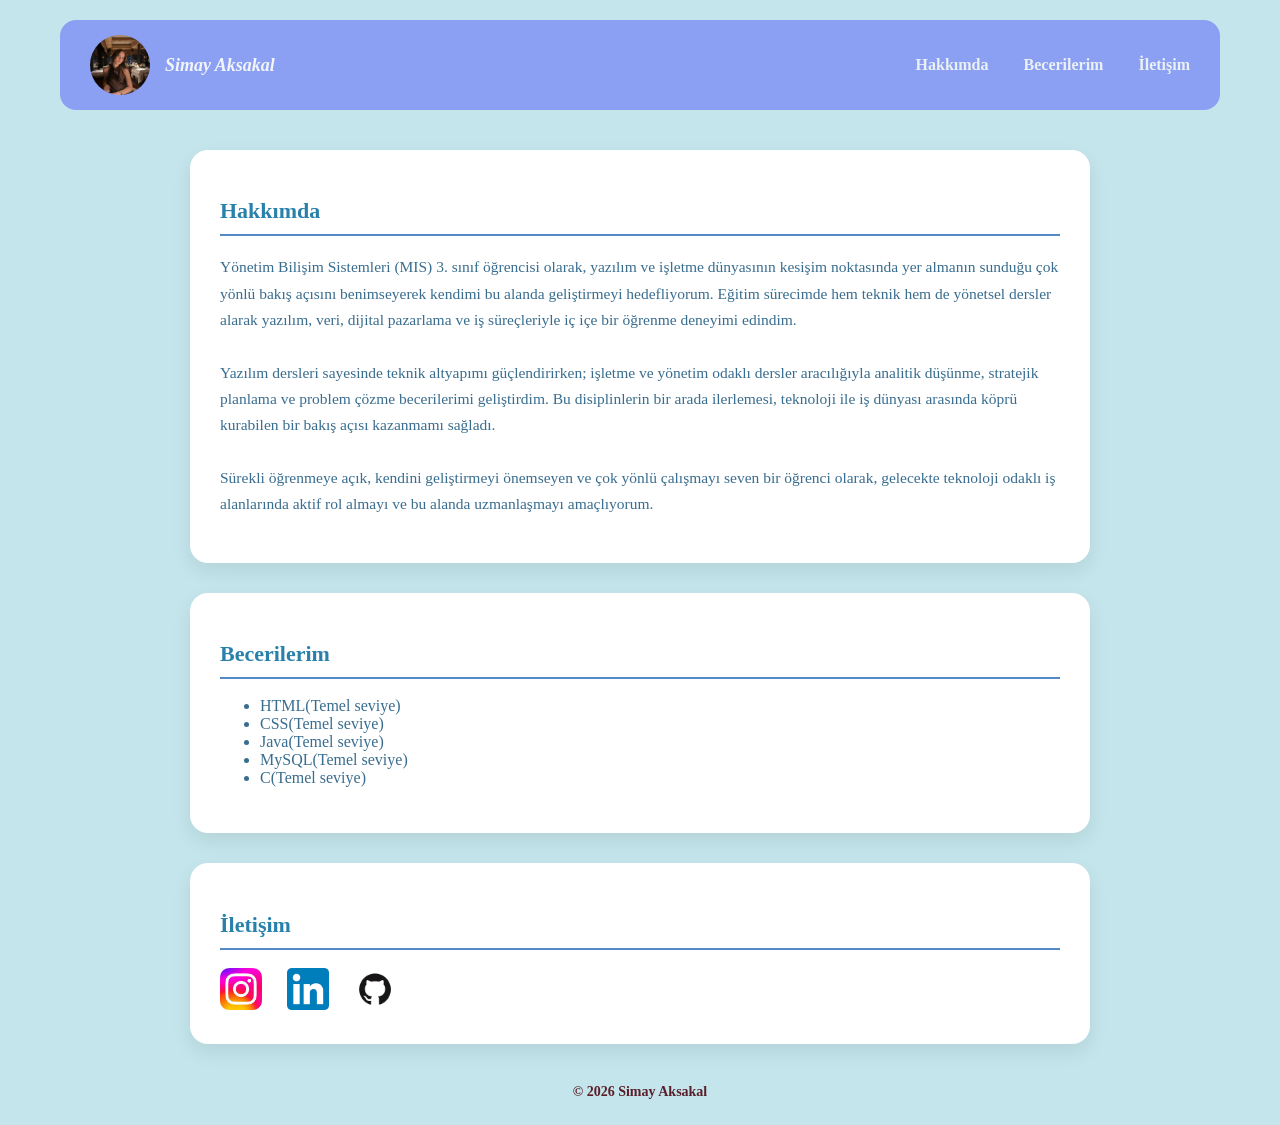
<file: index.html>
<!DOCTYPE html>
<html lang="tr">
<head>
    <meta charset="UTF-8">
    <title>Portfolio</title>
    <link rel="stylesheet" href="style.css">
</head>
<body>

    <!-- NAVBAR -->
    <nav class="navbar">
        <div class="nav-left">
            <img src="WhatsApp Image 2026-01-08 at 15.40.06.jpeg" alt="Logo" class="logo">
            <span class="name">Simay Aksakal</span>
        </div>

        <ul class="nav-menu">
            <li><a href="#about">Hakkımda</a></li>
            <li><a href="#projects">Becerilerim</a></li>
            <li><a href="#contact">İletişim</a></li>
        </ul>
    </nav>

    <!-- CONTENT -->
    <div class="container">

        <div class="box" id="about">
            <h2>Hakkımda</h2>
            
<p>
    Yönetim Bilişim Sistemleri (MIS) 3. sınıf öğrencisi olarak, yazılım ve işletme dünyasının
    kesişim noktasında yer almanın sunduğu çok yönlü bakış açısını benimseyerek
    kendimi bu alanda geliştirmeyi hedefliyorum. Eğitim sürecimde hem teknik hem de
    yönetsel dersler alarak yazılım, veri, dijital pazarlama ve iş süreçleriyle
    iç içe bir öğrenme deneyimi edindim.
    <br><br>
    Yazılım dersleri sayesinde teknik altyapımı güçlendirirken; işletme ve
    yönetim odaklı dersler aracılığıyla analitik düşünme, stratejik planlama ve
    problem çözme becerilerimi geliştirdim. Bu disiplinlerin bir arada ilerlemesi,
    teknoloji ile iş dünyası arasında köprü kurabilen bir bakış açısı kazanmamı sağladı.
    <br><br>
    Sürekli öğrenmeye açık, kendini geliştirmeyi önemseyen ve çok yönlü çalışmayı
    seven bir öğrenci olarak, gelecekte teknoloji odaklı iş alanlarında aktif rol
    almayı ve bu alanda uzmanlaşmayı amaçlıyorum.
</p>


        </div>
        <div class="box">
            <h2>Becerilerim</h2>
            <ul>
                <li>HTML(Temel seviye)</li>
                <li>CSS(Temel seviye)</li>
                <li>Java(Temel seviye)</li>
                <li>MySQL(Temel seviye)</li>
                <li>C(Temel seviye)</li>
            </ul>
        </div>

        <div class="box" id="İletişim">
            <h2>İletişim</h2>

            <div class="social">
                <a href="https://www.instagram.com/simayaksl/" target="_blank">
                    <img src="instagram.jfif" alt="Instagram">
                </a>

                <a href="https://www.linkedin.com/in/simay-aksakal-3a0582268" target="_blank">
                    <img src="linkedin.png" alt="Linkedin">
                </a>

                <a href="https://github.com/simayaksakal" target="_blank">
                    <img src="github.png" alt="Github">
                </a>
            </div>
        </div>

    </div>

    <!-- FOOTER -->
    <footer>
        <p>© 2026 Simay Aksakal </p>
    </footer>

</body>
</html>
</file>
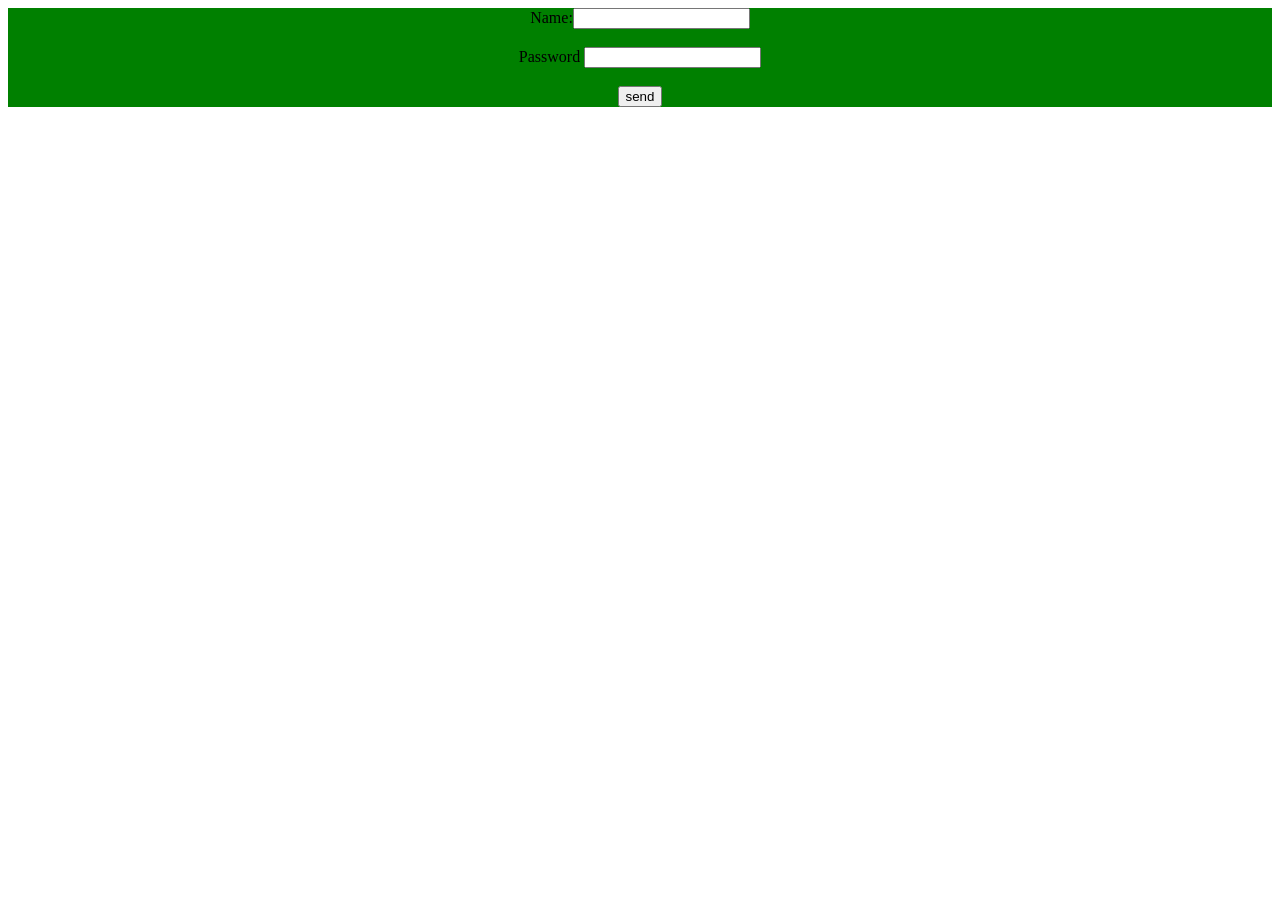
<file: lesson5.html>
<!DOCTYPE html>
<html lang="en">
<head>
    <meta charset="UTF-8">
    <meta name="viewport" content="width=device-width, initial-scale=1.0">
    <title>Document</title>
</head>
<body>
    <div style=" text-align : center;background-color: green ; 13px"; >
    Name:<input type="text" name="" id=""> <br><br> 
        Password <input type="password" name="password"> <br><br>
        <input type="submit" value="send">
                                                                                                 
    </div>
</body>
</html>
</file>
<file: style.css>
<!DOCTYPE html>
<html lang="tr">
<head>
    <meta charset="UTF-8">
    <title>Portfolio</title>
    <link rel="stylesheet" href="style.css">
    <style>
        /* RESET */
* {
    margin: 0;
    padding: 0;
    box-sizing: border-box;
    font-family: "Montsrrat", Arial, sans-serif;
}

/* BODY */
body {
    background-color: #c3e5eb;
    color: #396d8f;
}

/* NAVBAR */
.navbar {
    background-color: #8ba0f3;
    margin: 20px auto;
    padding: 15px 30px;
    max-width: 1100px;
    border-radius: 16px;
    display: flex;
    justify-content: space-between;
    align-items: center;
}

.nav-left {
    display: flex;
    align-items: center;
    gap: 15px;
}

.logo {
    width: 60px;
    height: 60px;
    border-radius: 50%;
    object-fit: cover;
}

.name {
    font-size: 18px;
    font-weight: 600;
    font-style: italic;
    color: #f2f5f7;
}

/* NAV MENU */
.nav-menu {
    list-style: none;
    display: flex;
    gap: 35px;
}

.nav-menu a {
    text-decoration: none;
    font-size: 16px;
    font-weight: 600;
    color: #ebf0f4;
    transition: color 0.3s;
}

.nav-menu a:hover {
    color: #5170a5;
}

/* CONTENT */
.container {
    max-width: 900px;
    margin: 40px auto;
    display: flex;
    flex-direction: column;
    gap: 30px;
}

/* BOX */
.box {
    background-color: #ffffff;
    padding: 30px;
    border-radius: 18px;
    box-shadow: 0 8px 20px rgba(0, 0, 0, 0.08);
}

.box h2 {
    font-size: 22px;
    margin-bottom: 18px;
    color: #2981ab;
    border-bottom: 2px solid #5489ca;
    padding-bottom: 10px;
}

.box p {
    line-height: 1.7;
    font-size: 15.5px;
}

/* SOCIAL */
.social {
    display: flex;
    gap: 25px;
    margin-top: 15px;
}

.social img {
    width: 42px;
    transition: transform 0.3s ease;
}

.social img:hover {
    transform: scale(1.15);
}

/* FOOTER */
footer {
    margin: 40px auto 25px;
    text-align: center;
    font-size: 14px;
    font-weight: 600;
    color: #5a1f2a;
}

    </style>
</file>
